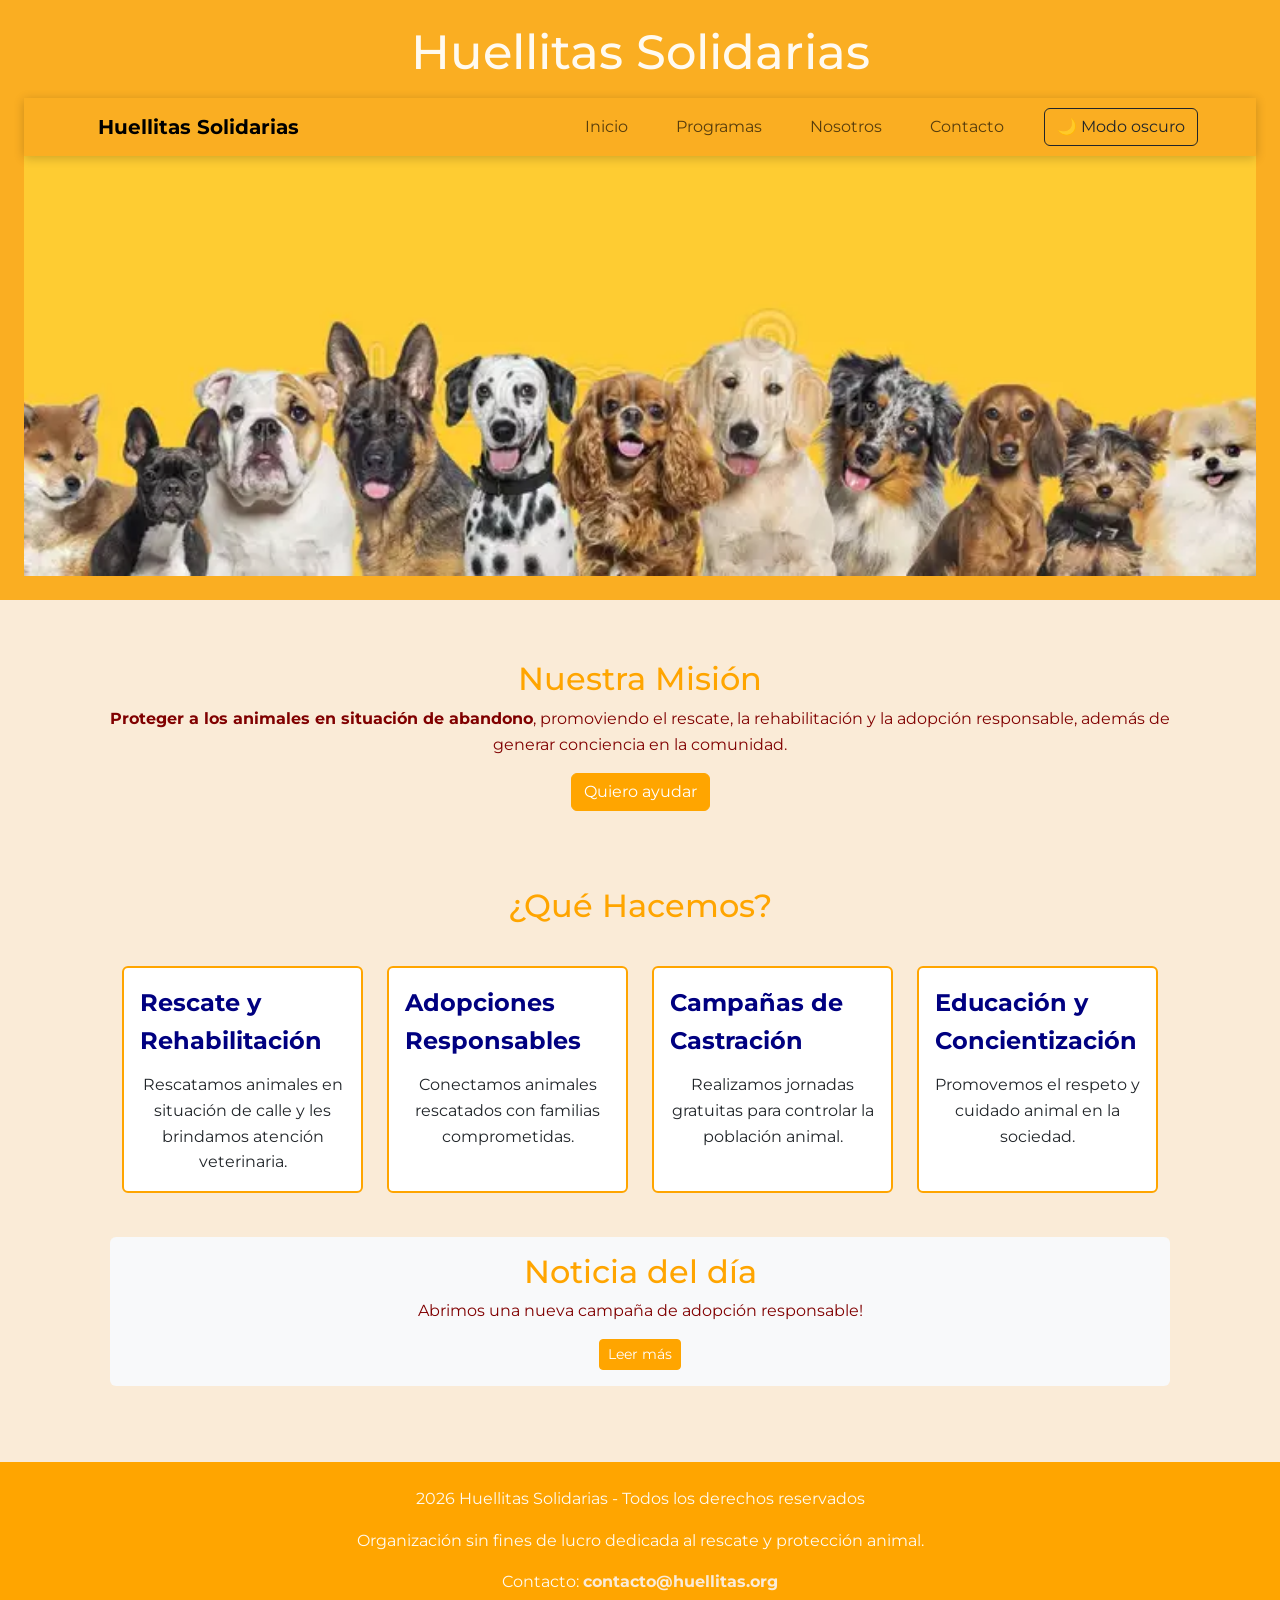
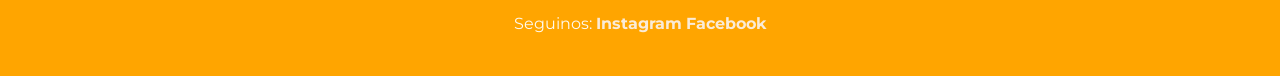
<file: index.html>
<!DOCTYPE html>
<html lang="es">
<head>
    <link rel="preconnect" href="https://fonts.googleapis.com">
    <link rel="preconnect" href="https://fonts.gstatic.com" crossorigin>
    <link href="https://fonts.googleapis.com/css2?family=Montserrat:ital,wght@0,100..900;1,100..900&display=swap" rel="stylesheet">
    <meta charset="UTF-8">
    <link href="https://cdn.jsdelivr.net/npm/bootstrap@5.3.3/dist/css/bootstrap.min.css" rel="stylesheet">
    <link rel="stylesheet" href="css/estilos.css">
    <meta name="viewport" content="width=device-width, initial-scale=1.0">
    <title>ONG Huellitas Solidarias</title>
</head>
<body>
    <header>
        <h1>Huellitas Solidarias</h1>
            <nav class="navbar navbar-expand-lg navbar-light">
            <div class="container">

                <a class="navbar-brand" href="index.html">
                    Huellitas Solidarias
                </a>

                <button class="navbar-toggler"
                        type="button"
                        data-bs-toggle="collapse"
                        data-bs-target="#menuPrincipal">

                    <span class="navbar-toggler-icon"></span>
                </button>

                <div class="collapse navbar-collapse" id="menuPrincipal">

                    <ul class="navbar-nav ms-auto">

                        <li class="nav-item">
                            <a class="nav-link" href="index.html">Inicio</a>
                        </li>

                        <li class="nav-item">
                            <a class="nav-link" href="programas.html">Programas</a>
                        </li>

                        <li class="nav-item">
                            <a class="nav-link" href="nosotros.html">Nosotros</a>
                        </li>

                        <li class="nav-item">
                            <a class="nav-link" href="contacto.html">Contacto</a>
                        </li>

                    </ul>

                    <button id="btn-dark" class="btn btn-outline-dark ms-lg-3">🌙 Modo oscuro</button>
                </div>

            </div>
            </nav>
        <img src="Imagenes/Nosotros/banner-perros.webp"
        alt="Banners de perros felices"
        class="banner">
    </header>
    <main>
    <section id="mision">
        <h2>Nuestra Misión</h2>
        <p><strong>Proteger a los animales en situación de abandono</strong>, promoviendo el rescate,
        la rehabilitación y la adopción responsable, además de generar conciencia
        en la comunidad.</p>
        <p class="text-center mt-3">
        <a href="contacto.html" class="btn btn-primary">
        Quiero ayudar
    </a>
</p>
    </section>
    <section id="funciones">

    <div class="container">

        <h2>¿Qué Hacemos?</h2>

        <div class="row g-4 mt-3">

            <div class="col-12 col-md-6 col-lg-3">

                <div class="card h-100">

                    <div class="card-body">
                        <strong class="card-title">Rescate y Rehabilitación</strong>

                        <p class="card-text">
                            Rescatamos animales en situación de calle y les brindamos atención veterinaria.
                        </p>
                    </div>

                </div>

            </div>

            <div class="col-12 col-md-6 col-lg-3">

                <div class="card h-100">

                    <div class="card-body">
                        <strong class="card-title">Adopciones Responsables</strong>

                        <p class="card-text">
                            Conectamos animales rescatados con familias comprometidas.
                        </p>
                    </div>

                </div>

            </div>

            <div class="col-12 col-md-6 col-lg-3">

                <div class="card h-100">

                    <div class="card-body">
                        <strong class="card-title">Campañas de Castración</strong>

                        <p class="card-text">
                            Realizamos jornadas gratuitas para controlar la población animal.
                        </p>
                    </div>

                </div>

            </div>

            <div class="col-12 col-md-6 col-lg-3">

                <div class="card h-100">

                    <div class="card-body">
                        <strong class="card-title">Educación y Concientización</strong>

                        <p class="card-text">
                            Promovemos el respeto y cuidado animal en la sociedad.
                        </p>
                    </div>

                </div>

            </div>

        </div>

    </div>

</section>
        <article class="p-3 my-4 bg-light rounded text-center">
            <h3>Noticia del día</h3>
            <p>Abrimos una nueva campaña de adopción responsable!</p>
            
            <p id="texto-extra" class="d-none">
                Sumate este sábado en la puerta de la Universidad de Hurlingham para conocer a los cachorros que buscan un hogar estable.
                Vos podes ser parte de esta iniciativa y ayudar a que más animales encuentren un hogar lleno de amor.
            </p>
            
            <button id="btn-leer" class="btn btn-primary btn-sm">Leer más</button>
        </article>

    </main>
    <footer>
        <p>2026 Huellitas Solidarias - Todos los derechos reservados</p>

        <p>Organización sin fines de lucro dedicada al rescate y protección animal.</p>

        <p>
            Contacto:
            <a href="mailto:contacto@huellitas.org">contacto@huellitas.org</a>
        </p>

        <p>
            Seguinos:
            <a href="#">Instagram</a> 
            <a href="#">Facebook</a>
        </p>
    </footer>
<script src="https://cdn.jsdelivr.net/npm/bootstrap@5.3.3/dist/js/bootstrap.bundle.min.js"></script>
<script src="js/main.js"></script>
</body>
</html>
</file>
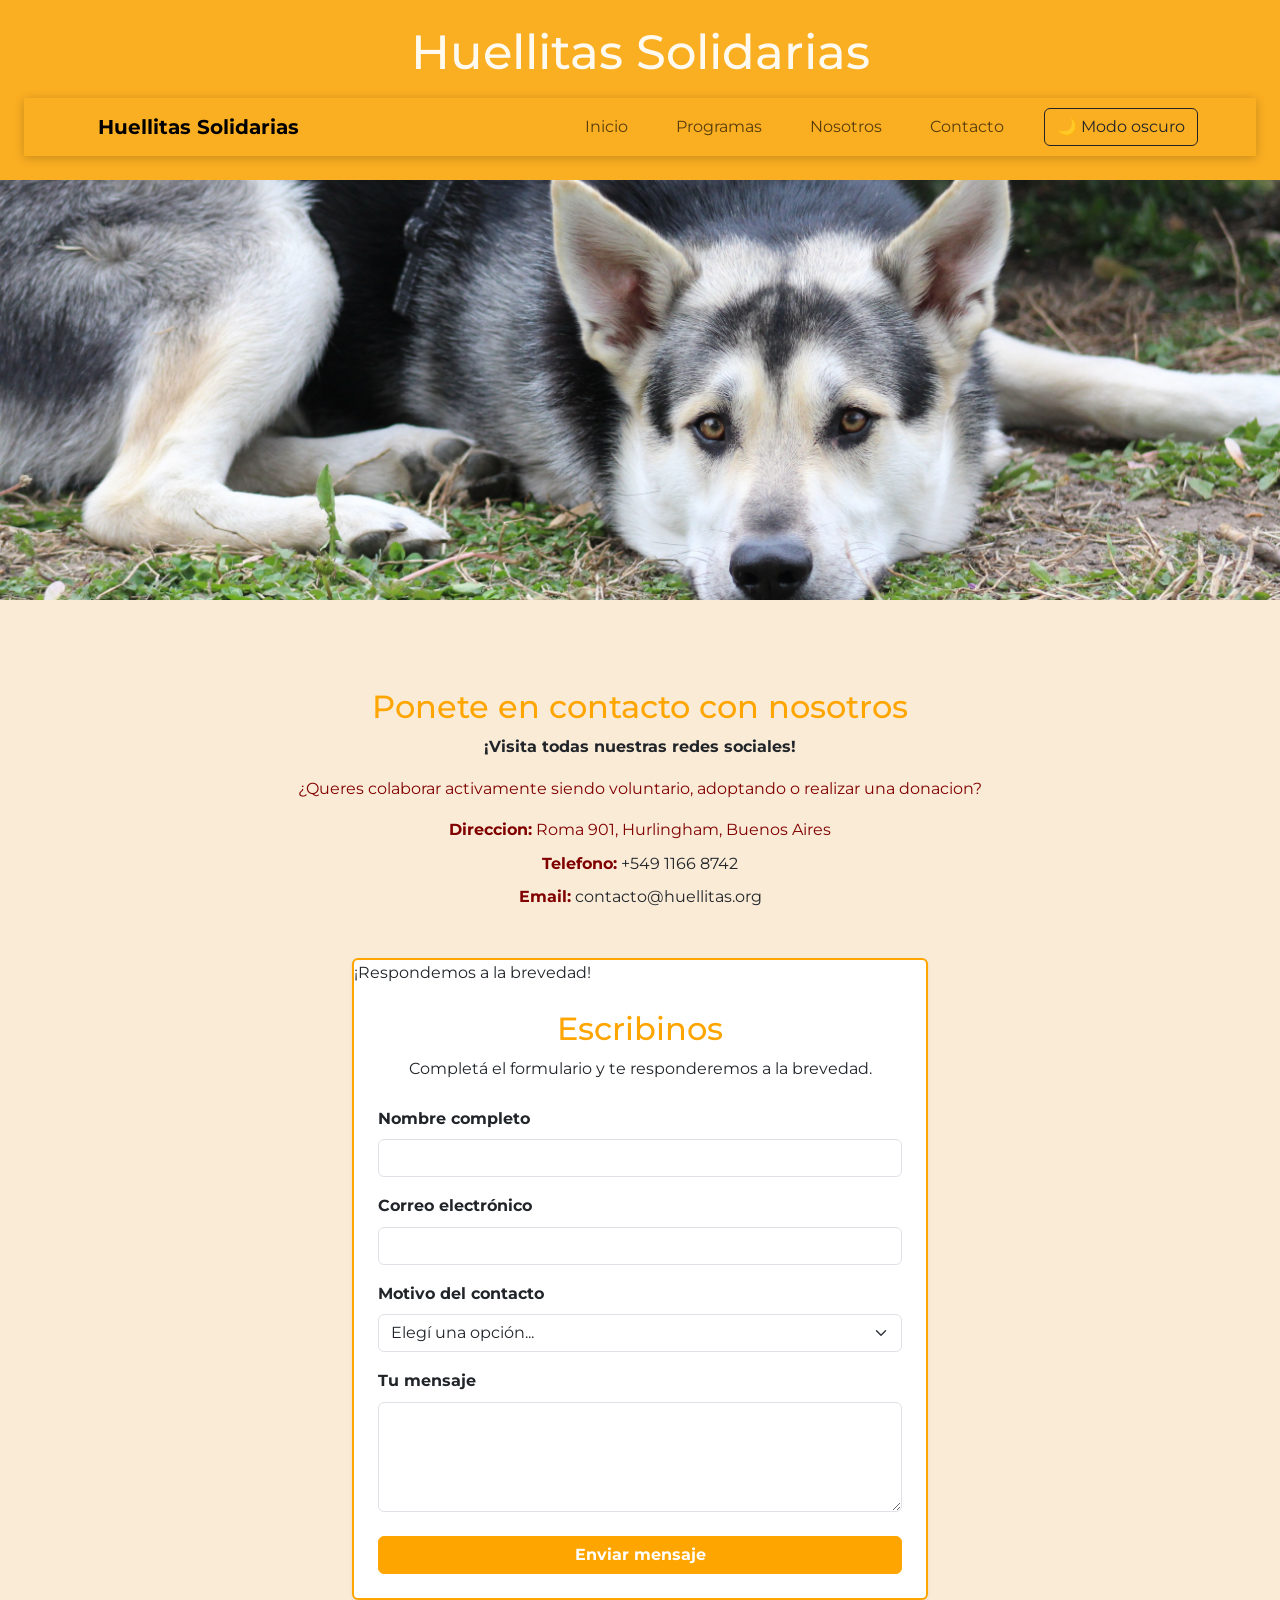
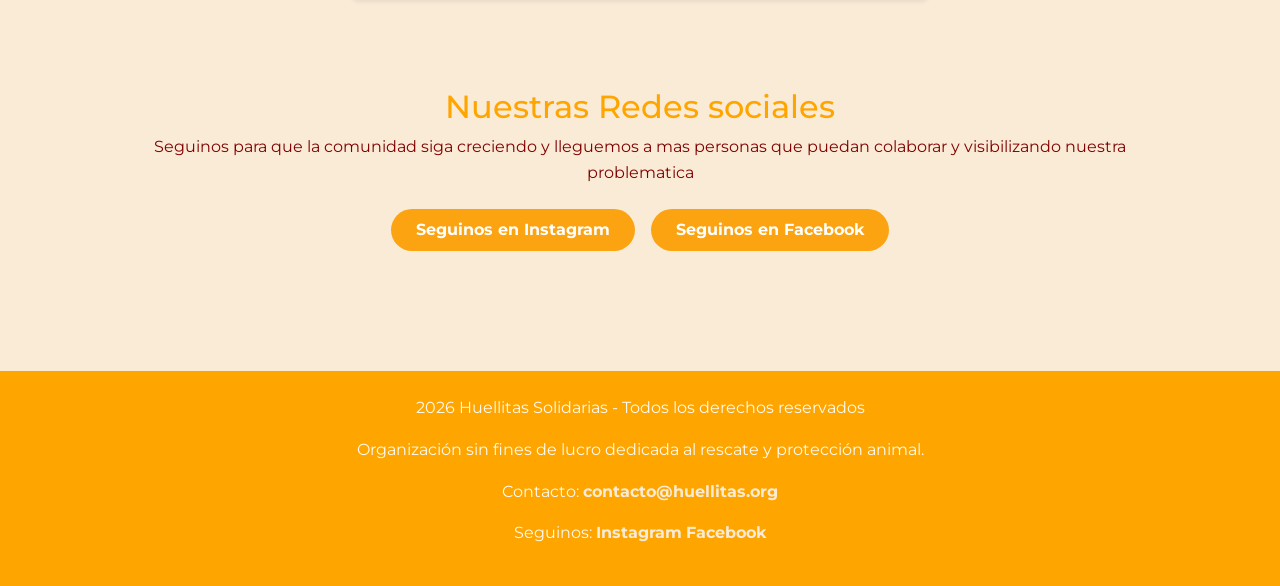
<file: contacto.html>
<!doctype html>
<html lang="es">
  <head>
    <link rel="preconnect" href="https://fonts.googleapis.com" />
    <link rel="preconnect" href="https://fonts.gstatic.com" crossorigin />
    <link
      href="https://fonts.googleapis.com/css2?family=Montserrat:ital,wght@0,100..900;1,100..900&display=swap"
      rel="stylesheet"
    />
    <meta charset="UTF-8" />

    <link
      href="https://cdn.jsdelivr.net/npm/bootstrap@5.3.3/dist/css/bootstrap.min.css"
      rel="stylesheet"
    />

    <link rel="stylesheet" href="css/estilos.css" />

    <meta name="viewport" content="width=device-width, initial-scale=1.0" />
    <title>Contacto - ONG Huellitas Solidarias</title>
  </head>
  <body>
    <header>
      <h1>Huellitas Solidarias</h1>
      <nav class="navbar navbar-expand-lg navbar-light">
        <div class="container">
          <a class="navbar-brand" href="index.html"> Huellitas Solidarias </a>

          <button
            class="navbar-toggler"
            type="button"
            data-bs-toggle="collapse"
            data-bs-target="#menuPrincipal"
          >
            <span class="navbar-toggler-icon"></span>
          </button>

          <div class="collapse navbar-collapse" id="menuPrincipal">
            <ul class="navbar-nav ms-auto">
              <li class="nav-item">
                <a class="nav-link" href="index.html">Inicio</a>
              </li>

              <li class="nav-item">
                <a class="nav-link" href="programas.html">Programas</a>
              </li>

              <li class="nav-item">
                <a class="nav-link" href="nosotros.html">Nosotros</a>
              </li>

              <li class="nav-item">
                <a class="nav-link" href="contacto.html">Contacto</a>
              </li>
            </ul>
            <button id="btn-dark" class="btn btn-outline-dark ms-lg-3">
              🌙 Modo oscuro
            </button>
          </div>
        </div>
      </nav>
    </header>
    <img
      src="./Imagenes/Contacto/Perrito-hdr.jpg"
      alt="Img de perrito con cartel de adopcion"
      class="banner"
    />
    <main>
      <section class="container text-center mt-5 mb-2">
        <h2>Ponete en contacto con nosotros</h2>
        <p>
          <a href="#redes" class="text-decoration-none text-dark fw-bold">
            ¡Visita todas nuestras redes sociales!
          </a>
        </p>
        <p class="mb-2">
          ¿Queres colaborar activamente siendo voluntario, adoptando o realizar
          una donacion?
        </p>

        <dl class="m-0 p-0 mt-3">
          <div class="mb-2">
            <dt class="d-inline fs-6">Direccion:</dt>
            <dd class="d-inline m-0">Roma 901, Hurlingham, Buenos Aires</dd>
          </div>

          <div class="mb-2">
            <dt class="d-inline fs-6">Telefono:</dt>
            <dd class="d-inline m-0">
              <a href="tel:+54911668742" class="text-decoration-none text-dark"
                >+549 1166 8742</a
              >
            </dd>
          </div>

          <div>
            <dt class="d-inline fs-6">Email:</dt>
            <dd class="d-inline m-0">
              <a
                href="mailto:contacto@huellitas.org"
                class="text-decoration-none text-dark"
                >contacto@huellitas.org</a
              >
            </dd>
          </div>
        </dl>
      </section>
      <section
        id="formulario"
        class="container mt-2 mb-5"
        style="max-width: 600px"
      >
        <div class="card shadow-sm position-relative">
          <div class="etiqueta-flotante">¡Respondemos a la brevedad!</div>

          <div class="card-body p-4 text-start">
            <h2 class="text-center">Escribinos</h2>
            <p class="text-center mb-4">
              Completá el formulario y te responderemos a la brevedad.
            </p>

            <form action="#" method="post">
              <div class="mb-3">
                <label for="nombre" class="form-label fw-bold"
                  >Nombre completo</label
                >
                <input
                  type="text"
                  id="nombre"
                  name="nombre"
                  class="form-control"
                  required
                />
              </div>

              <div class="mb-3">
                <label for="email" class="form-label fw-bold"
                  >Correo electrónico</label
                >
                <input
                  type="email"
                  id="email"
                  name="email"
                  class="form-control"
                  required
                />
              </div>

              <div class="mb-3">
                <label for="motivo" class="form-label fw-bold"
                  >Motivo del contacto</label
                >
                <select id="motivo" name="motivo" class="form-select" required>
                  <option value="">Elegí una opción...</option>
                  <option value="adoptar">Quiero adoptar</option>
                  <option value="voluntario">Quiero ser voluntario</option>
                  <option value="donar">Quiero hacer una donación</option>
                </select>
              </div>

              <div class="mb-4">
                <label for="mensaje" class="form-label fw-bold"
                  >Tu mensaje</label
                >
                <textarea
                  id="mensaje"
                  name="mensaje"
                  rows="4"
                  class="form-control"
                  required
                ></textarea>
              </div>

              <button type="submit" class="btn btn-primary w-100 fw-bold">
                Enviar mensaje
              </button>
            </form>
          </div>
        </div>
      </section>
      <section id="redes" class="container text-center mt-1 mb-5">
        <h2>Nuestras Redes sociales</h2>
        <p class="mb-4">
          Seguinos para que la comunidad siga creciendo y lleguemos a mas
          personas que puedan colaborar y visibilizando nuestra problematica
        </p>

        <div class="d-flex justify-content-center gap-3">
          <a
            href="https://www.instagram.com/"
            target="_blank"
            rel="noopener noreferrer"
            class="btn fw-bold px-4 py-2 rounded-pill"
            style="background-color: #fca311; color: #fff"
          >
            Seguinos en Instagram
          </a>

          <a
            href="https://www.Facebook.com/"
            target="_blank"
            rel="noopener noreferrer"
            class="btn fw-bold px-4 py-2 rounded-pill"
            style="background-color: #fca311; color: #fff"
          >
            Seguinos en Facebook
          </a>
        </div>
      </section>
    </main>

    <footer>
      <p>2026 Huellitas Solidarias - Todos los derechos reservados</p>

      <p>
        Organización sin fines de lucro dedicada al rescate y protección animal.
      </p>

      <p>
        Contacto:
        <a href="mailto:contacto@huellitas.org">contacto@huellitas.org</a>
      </p>

      <p>
        Seguinos:
        <a href="#">Instagram</a>
        <a href="#">Facebook</a>
      </p>
    </footer>
    <script src="https://cdn.jsdelivr.net/npm/bootstrap@5.3.3/dist/js/bootstrap.bundle.min.js"></script>
    <script src="js/main.js"></script>
  </body>
</html>
</file>
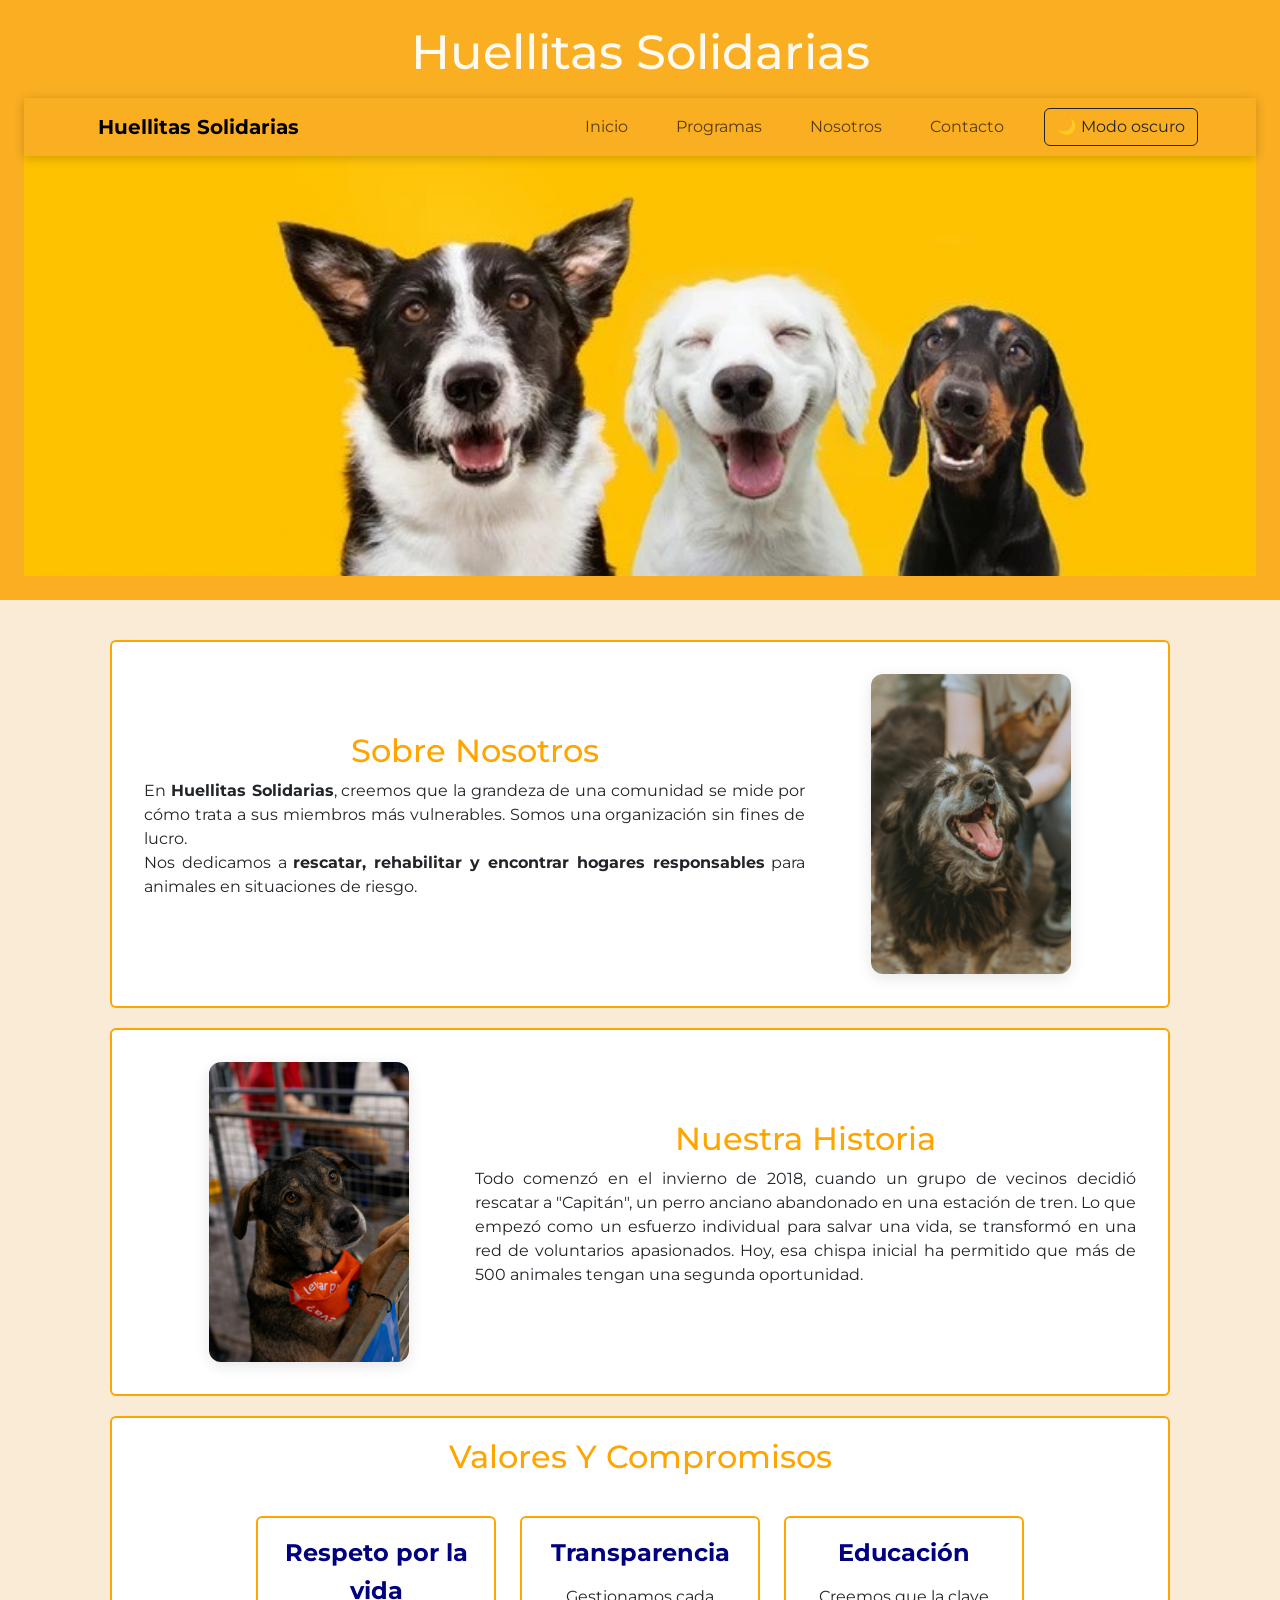
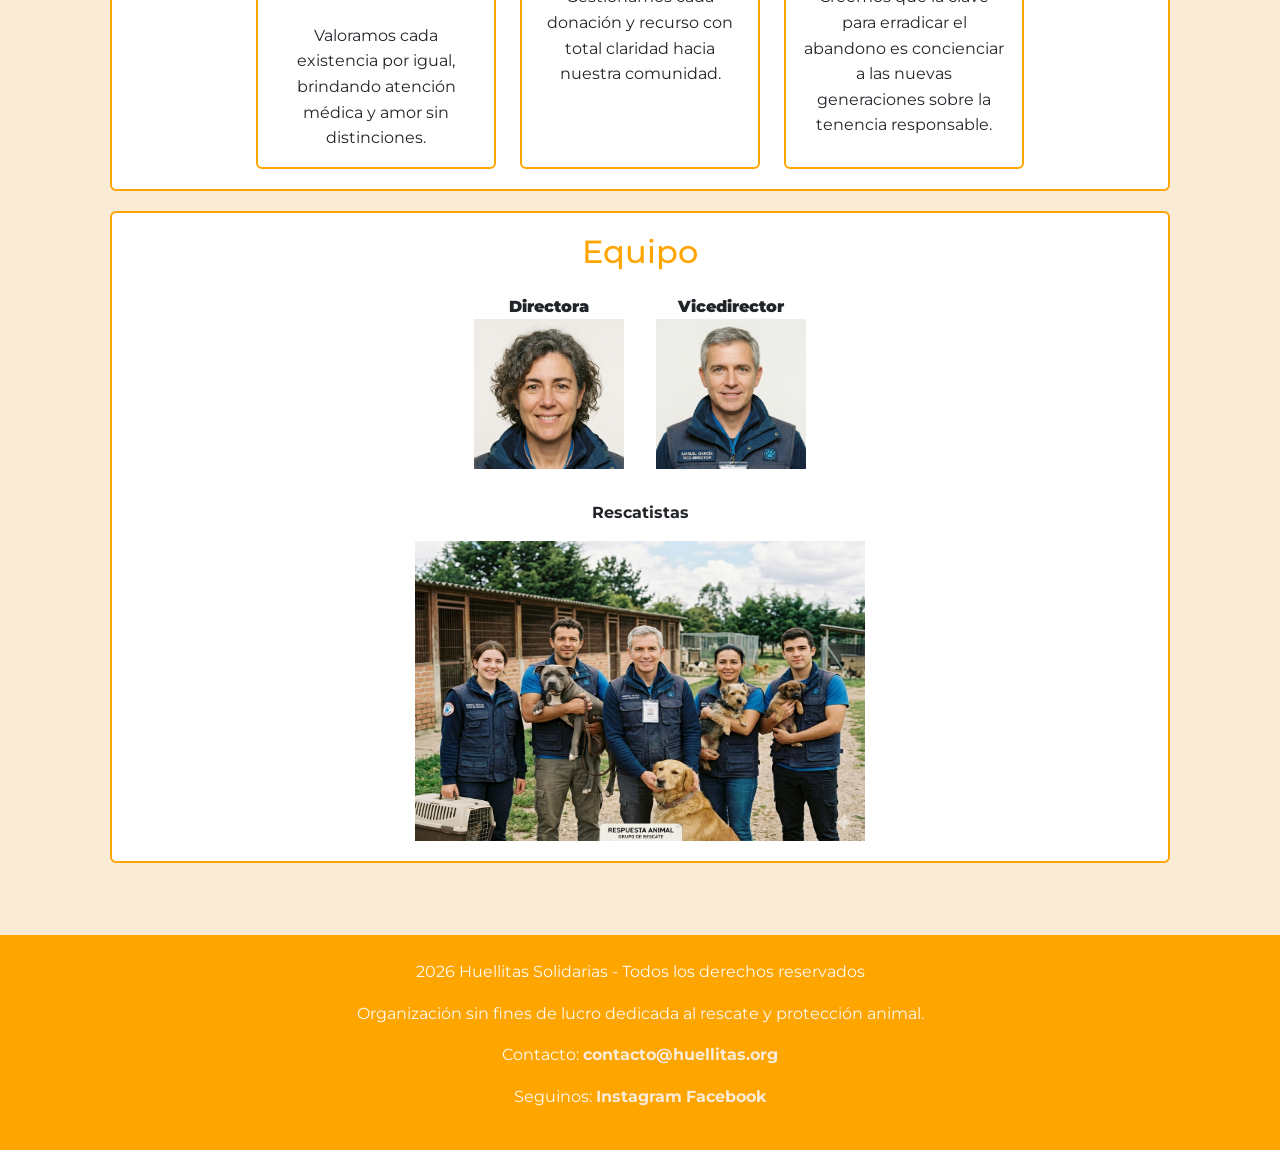
<file: nosotros.html>
<!doctype html>
<html lang="es">
  <head>
    <meta charset="UTF-8" >
    <meta name="viewport" content="width=device-width, initial-scale=1.0" >
    <title>Nosotros - ONG Huellitas Solidarias</title>

    <link rel="preconnect" href="https://fonts.googleapis.com" >
    <link rel="preconnect" href="https://fonts.gstatic.com" crossorigin >
    <link
      href="https://fonts.googleapis.com/css2?family=Montserrat:ital,wght@0,100..900;1,100..900&display=swap"
      rel="stylesheet"
    >

    <link
      href="https://cdn.jsdelivr.net/npm/bootstrap@5.3.3/dist/css/bootstrap.min.css"
      rel="stylesheet"
    >

    <link rel="stylesheet" href="css/estilos.css" >
  </head>
  <body>
    <header>
      <h1>Huellitas Solidarias</h1>
      <nav class="navbar navbar-expand-lg navbar-light">
        <div class="container">
          <a class="navbar-brand" href="index.html"> Huellitas Solidarias </a>

          <button
            class="navbar-toggler"
            type="button"
            data-bs-toggle="collapse"
            data-bs-target="#menuPrincipal"
          >
            <span class="navbar-toggler-icon"></span>
          </button>

          <div class="collapse navbar-collapse" id="menuPrincipal">
            <ul class="navbar-nav ms-auto">
              <li class="nav-item">
                <a class="nav-link" href="index.html">Inicio</a>
              </li>

              <li class="nav-item">
                <a class="nav-link" href="programas.html">Programas</a>
              </li>

              <li class="nav-item">
                <a class="nav-link" href="nosotros.html">Nosotros</a>
              </li>

              <li class="nav-item">
                <a class="nav-link" href="contacto.html">Contacto</a>
              </li>
            </ul>
            <button id="btn-dark" class="btn btn-outline-dark ms-lg-3">🌙 Modo oscuro</button>
          </div>
        </div>
      </nav>
      <img src="Imagenes/Nosotros/Banner-nosotros.jpg"
        alt="Banners de perros felices"
        class="banner">
    </header>
    <main>
      <section id="Sobre-Nosotros" class="card">
        <article>
          <h2>Sobre Nosotros</h2>
          <p>
            En <strong>Huellitas Solidarias</strong>, creemos que la grandeza de
            una comunidad se mide por cómo trata a sus miembros más vulnerables.
            Somos una organización sin fines de lucro. <br>Nos dedicamos 
            a <strong>rescatar, rehabilitar y encontrar hogares responsables</strong>
            para animales en situaciones de riesgo.
          </p>
        </article>
        <div>
          <img
            src="Imagenes/Nosotros/PerroRandom.jpg"
            alt="Mailo, el ultimo perro rescatado"
            height="250"
            width="200"
            loading="lazy"
          >
        </div>
      </section>

      <section  id="Nuestra-Historia" class="card">
        <article>
          <h2>Nuestra Historia</h2>
          <p>
            Todo comenzó en el invierno de 2018, cuando un grupo de vecinos
            decidió rescatar a "Capitán", un perro anciano abandonado en una
            estación de tren. Lo que empezó como un esfuerzo individual para
            salvar una vida, se transformó en una red de voluntarios
            apasionados. Hoy, esa chispa inicial ha permitido que más de 500
            animales tengan una segunda oportunidad.
          </p>
        </article>
        <div>
          <img
            src="Imagenes/Nosotros/Capitan.jpg"
            alt="Capitán, luego de ser rescatado"
            height="250"
            width="200"
            loading="lazy"
          >
        </div>
      </section>

      <section id="Valores-Y-Compromisos" class="card">
      <div class="container">

        <h2>Valores Y Compromisos</h2>
          
            <div class="row g-4 mt-3 justify-content-center">
                <div class="col-12 col-md-6 col-lg-3">
                    <div class="card h-100">
                        <div class="card-body">
                            <strong class="card-title">Respeto por la vida</strong>
                            <p class="card-text">
                              Valoramos cada existencia
                              por igual, brindando atención médica y amor sin distinciones.
                            </p>
                        </div>
                    </div>
                </div>
                <div class="col-12 col-md-6 col-lg-3">
                    <div class="card h-100">
                        <div class="card-body">
                            <strong class="card-title">Transparencia</strong>
                            <p class="card-text">
                            Gestionamos cada donación y
                            recurso con total claridad hacia nuestra comunidad.
                            </p>
                        </div>
                    </div>
                </div>
                <div class="col-12 col-md-6 col-lg-3">
                    <div class="card h-100">
                        <div class="card-body">
                            <strong class="card-title">Educación</strong>
                            <p class="card-text">
                              Creemos que la clave para erradicar el 
                              abandono es concienciar a las nuevas generaciones sobre la
                              tenencia responsable.
                            </p>
                        </div>
                    </div>
                </div>
              </div>
      </div>
      </section>

      <section id="Equipo" class="card">
        <article>
          <h2>Equipo</h2>
          <dl class="equipo-container">
            <div class="miembro">
              <dt><strong>Directora</strong></dt>
              <dd>
                <img
                  src="Imagenes/Equipo/Directora.png"
                  alt="Director de la ONG,Celia Gomez "
                  height="150"
                  width="150"
                  loading="lazy"
                >
              </dd>
            </div>
            <div class="miembro">
              <dt><strong>Vicedirector</strong></dt>
              <dd>
                <img
                  src="Imagenes/Equipo/Vicedirector.png"
                  alt="Vicedirector de la ONG, Manuel"
                  height="150"
                  width="150"
                  loading="lazy"
                >
              </dd>
            </div>
          </dl>
          <div class="rescatistas">
            <p><strong>Rescatistas</strong></p>
            <img
              src="Imagenes/Equipo/Grupo-Rescatistas.png"
              alt="Grupo de rescatistas"
              height="300"
              width="450"
            >
          </div>
        </article>
      </section>
    </main>

    <footer>
      <p>2026 Huellitas Solidarias - Todos los derechos reservados</p>
      <p>
        Organización sin fines de lucro dedicada al rescate y protección animal.
      </p>
      <p>
        Contacto:
        <a href="mailto:contacto@huellitas.org">contacto@huellitas.org</a>
      </p>
      <p>
        Seguinos:
        <a href="#">Instagram</a>
        <a href="#">Facebook</a>
      </p>
    </footer>
  <script src="https://cdn.jsdelivr.net/npm/bootstrap@5.3.3/dist/js/bootstrap.bundle.min.js"></script>
  <script src="js/main.js"></script>
  </body>
</html>
</file>
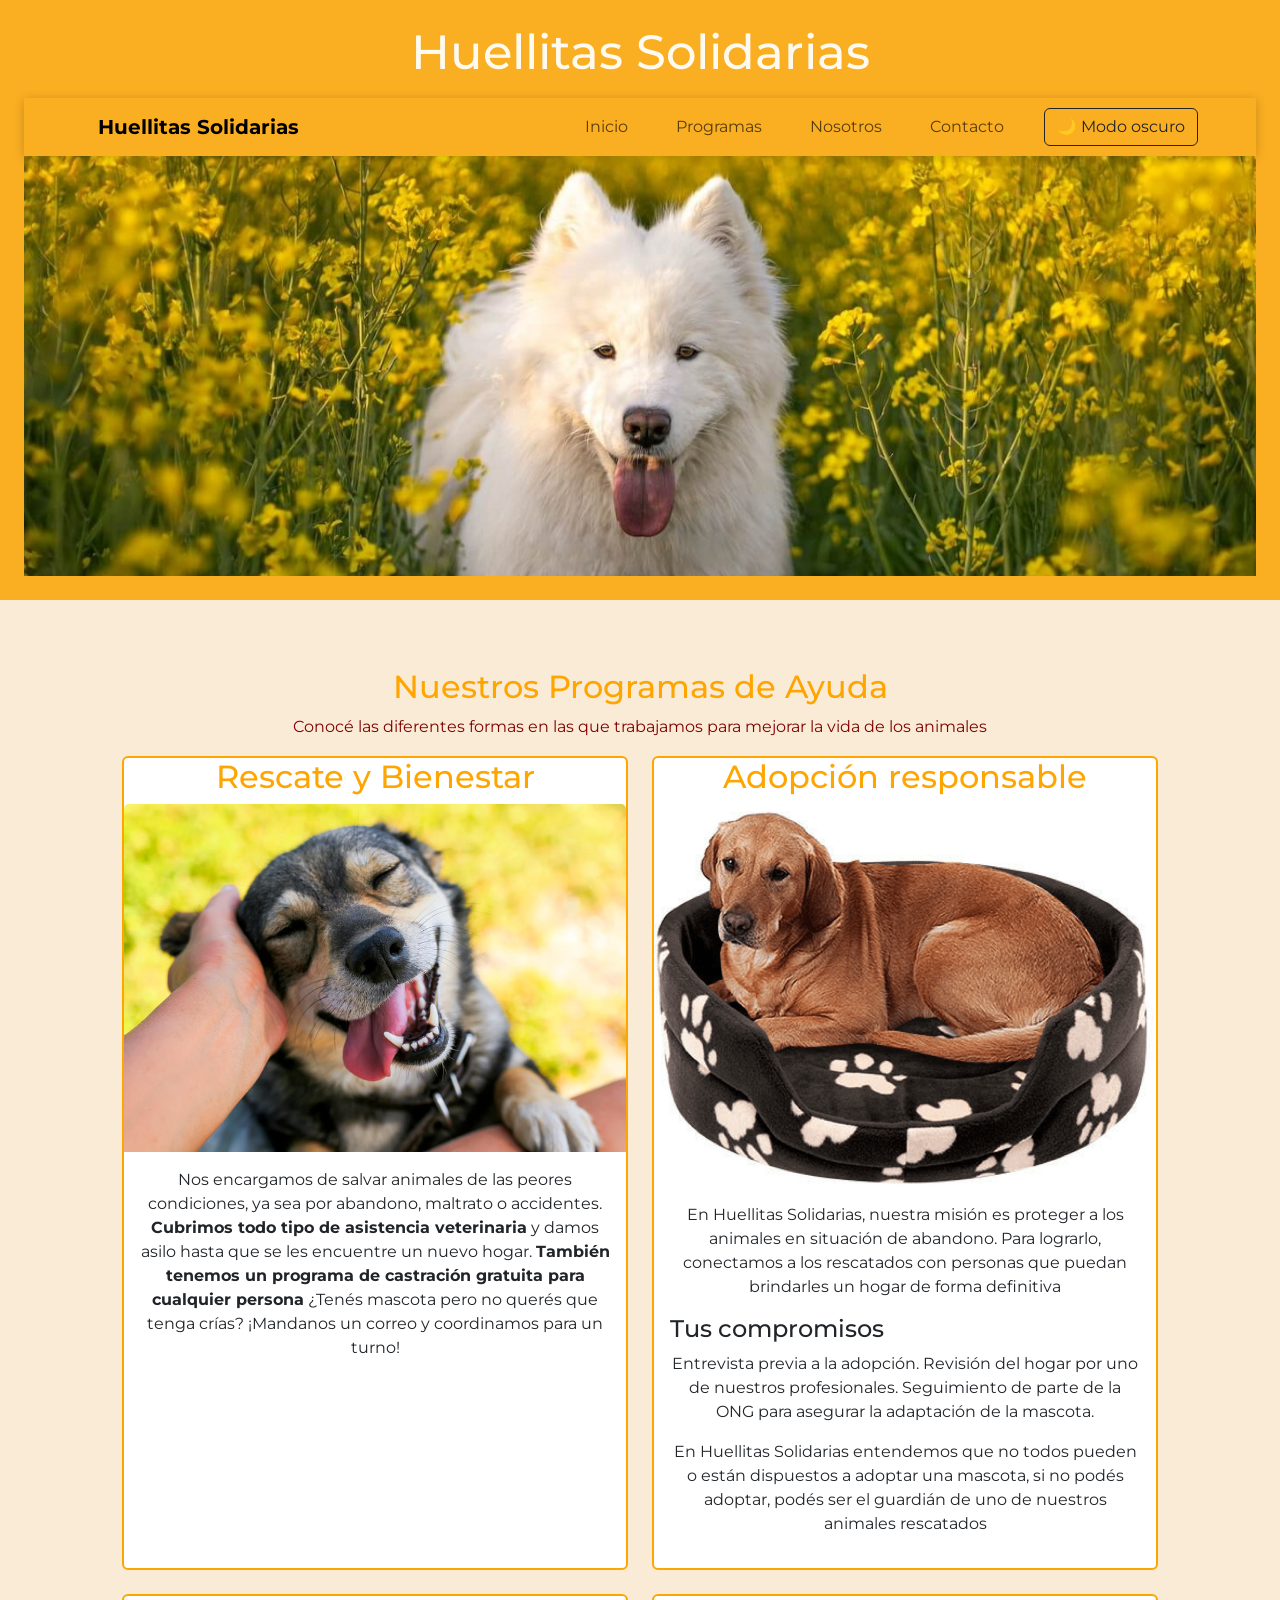
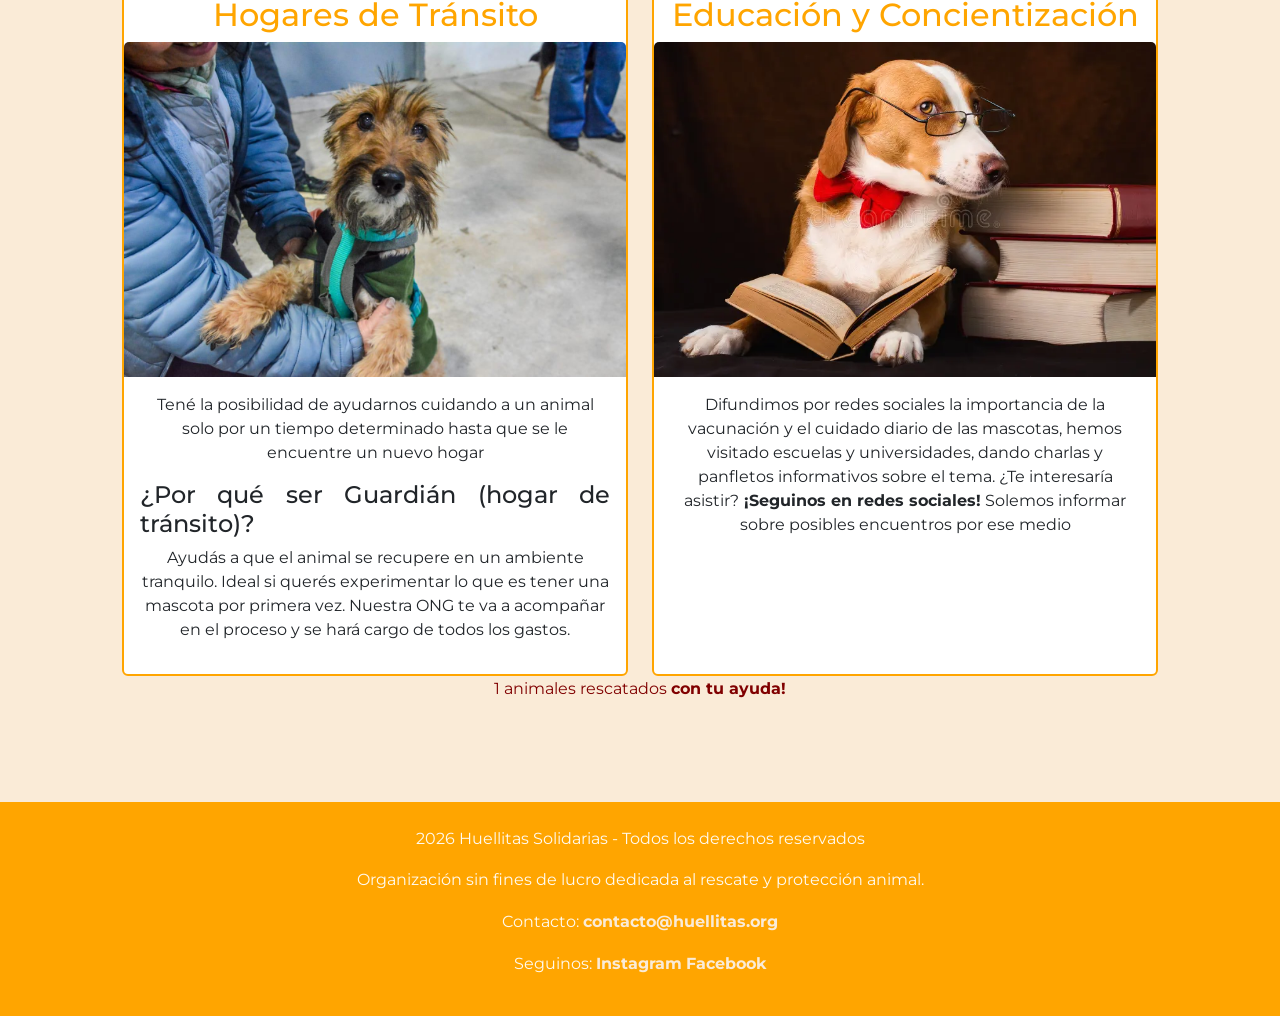
<file: programas.html>
<!DOCTYPE html>
<html lang="es">
    <head>
        <link rel="preconnect" href="https://fonts.googleapis.com">
        <link rel="preconnect" href="https://fonts.gstatic.com" crossorigin>
        <link href="https://fonts.googleapis.com/css2?family=Montserrat:ital,wght@0,100..900;1,100..900&display=swap" rel="stylesheet">
        <meta charset="UTF-8">
        <link href="https://cdn.jsdelivr.net/npm/bootstrap@5.3.3/dist/css/bootstrap.min.css" rel="stylesheet">
        <link rel="stylesheet" href="css/estilos.css">
        <meta name="viewport" content="width=device-width, initial-scale=1.0">
        <title>Programas - ONG Huellitas Solidarias</title>
    </head>
    <body>
        <header>
            <h1>Huellitas Solidarias</h1>
                <nav class="navbar navbar-expand-lg navbar-light">
                <div class="container">
                
                    <a class="navbar-brand" href="index.html">
                        Huellitas Solidarias
                    </a>
                
                    <button class="navbar-toggler"
                            type="button"
                            data-bs-toggle="collapse"
                            data-bs-target="#menuPrincipal">
                
                        <span class="navbar-toggler-icon"></span>
                    </button>
                
                    <div class="collapse navbar-collapse" id="menuPrincipal">
                    
                        <ul class="navbar-nav ms-auto">
                        
                            <li class="nav-item">
                                <a class="nav-link" href="index.html">Inicio</a>
                            </li>
                        
                            <li class="nav-item">
                                <a class="nav-link" href="programas.html">Programas</a>
                            </li>
                        
                            <li class="nav-item">
                                <a class="nav-link" href="nosotros.html">Nosotros</a>
                            </li>
                        
                            <li class="nav-item">
                                <a class="nav-link" href="contacto.html">Contacto</a>
                            </li>
                        
                        </ul>
                        
                        <button id="btn-dark" class="btn btn-outline-dark ms-lg-3">🌙 Modo oscuro</button>
                    </div>
                
                </div>
                </nav>
            <img src="Imagenes/Programa/perroFelizHeader.jpg"
            alt="Banner de perro en medio de la naturaleza"
            class="banner">
        </header>
    
        <main>
            <div class="container my-5">
            
                <h2>Nuestros Programas de Ayuda</h2>
                <p>Conocé las diferentes formas en las que trabajamos para mejorar la vida de los animales</p>
                <div class="row g-4">
                    
                    <article id="rescate" class="col-12 col-md-6 col-lg-6">
                        <div class="card h-100">
                            <h3>Rescate y Bienestar</h3>
                            <img
                            class="card-img-top"
                            src="Imagenes/Programa/perroFeliz.jpg"
                            alt="Perro siendo acariciado"
                            />
                            <div class="card-body d-flex flex-column">
                                <p>Nos encargamos de salvar animales de las peores condiciones, ya sea por abandono, maltrato o accidentes. <strong>Cubrimos todo tipo de asistencia veterinaria</strong> y damos asilo hasta que se les encuentre un nuevo hogar. <strong>También tenemos un programa de castración gratuita para cualquier persona</strong> ¿Tenés mascota pero no querés que tenga crías? ¡Mandanos un correo y coordinamos para un turno!</p>
                            </div>
                        </div>
                    </article>
                    
                    <article id="adopcion" class="col-12 col-md-6 col-lg-6">
                        <div class="card h-100">
                            <h3>Adopción responsable</h3>
                            <img
                            class="card-img-top"
                            src="Imagenes/Programa/perroCamita.png"
                            alt="Perro acostado en camita"
                            />
                            <div class="card-body d-flex flex-column">
                                <p>En Huellitas Solidarias, nuestra misión es proteger a los animales en situación de abandono. Para lograrlo, conectamos a los rescatados con personas que puedan brindarles un hogar de forma definitiva</p>
                                <h4>Tus compromisos </h4>
                                <p>
                                    Entrevista previa a la adopción.
                                    Revisión del hogar por uno de nuestros profesionales.
                                    Seguimiento de parte de la ONG para asegurar la adaptación de la mascota.
                                </p>
                                
                                <p>En Huellitas Solidarias entendemos que no todos pueden o están dispuestos a adoptar una mascota, si no podés adoptar, podés ser el guardián de uno de nuestros animales rescatados</p>
                            </div>
                        </div>
                    </article>
                    
                    <article id="transito" class="col-12 col-md-6 col-lg-6">
                        <div class="card h-100">
                            <h3>Hogares de Tránsito</h3>
                            <img
                            class="card-img-top"
                            src="Imagenes/Programa/perroConFamiliaDeTransito.jpg"
                            alt="Perro sostenido por una persona"
                            />
                            <div class="card-body d-flex flex-column">
                                <p>Tené la posibilidad de ayudarnos cuidando a un animal solo por un tiempo determinado hasta que se le encuentre un nuevo hogar</p>
                                <h4>¿Por qué ser Guardián (hogar de tránsito)?</h4>
                                <p>
                                    Ayudás a que el animal se recupere en un ambiente tranquilo.
                                    Ideal si querés experimentar lo que es tener una mascota por primera vez.
                                    Nuestra ONG te va a acompañar en el proceso y se hará cargo de todos los gastos.
                                </p>
                            </div>
                        </div>
                    </article>
                    
                    <article id="concientizacion" class="col-12 col-md-6 col-lg-6">
                        <div class="card h-100">
                            <h3>Educación y Concientización</h3>
                            <img
                            class="card-img-top"
                            src="Imagenes/Programa/perroEducado.jpg"
                            alt="Perro con lentes leyendo un libro"
                            />
                            <div class="card-body d-flex flex-column">
                                <p>Difundimos por redes sociales la importancia de la vacunación y el cuidado diario de las mascotas, hemos visitado escuelas y universidades, dando charlas y panfletos informativos sobre el tema. ¿Te interesaría asistir?<strong> ¡Seguinos en redes sociales!</strong> Solemos informar sobre posibles encuentros por ese medio</p>
                            </div>
                        </div>
                    </article>
                    
                </div>
                
                <p><span id="contador-rescates">0</span> animales rescatados <strong>con tu ayuda!</strong></p>
            </div>
            
        </main>
        <footer>
            <p>2026 Huellitas Solidarias - Todos los derechos reservados</p>
            
            <p>Organización sin fines de lucro dedicada al rescate y protección animal.</p>
            
            <p>
                Contacto:
                <a href="mailto:contacto@huellitas.org">contacto@huellitas.org</a>
            </p>
            
            <p>
                    Seguinos:
                <a href="#">Instagram</a> 
                <a href="#">Facebook</a>
            </p>
        </footer>
    
    <script src="https://cdn.jsdelivr.net/npm/bootstrap@5.3.3/dist/js/bootstrap.bundle.min.js"></script>
    <script src="js/main.js"></script>
    </body>
</html>
</file>
<file: css/estilos.css>
/*Variables*/
:root {
--color-primario: floralwhite;
--color-secundario: orange;
--color-acento: navy;
--color-fondo: antiquewhite;
--color-fondo-secundario: rgb(250, 174, 34);
--color-texto: maroon;
}
/*reset*/
* {
    box-sizing: border-box; 
    margin: 0;
    padding: 0;
}
img {
    max-width: 100%;
}
/*Body*/
body{
    color: var(--color-texto) ;
    background-color: var(--color-fondo);
    font-family: 'Montserrat', sans-serif;
    font-size: 1rem;
    line-height: 1.6;
}
h1{
    font-size: 3em;
    color: var(--color-primario);
}
h2, h3 {
    color: var(--color-secundario) ;
    font-size: 2rem ;
    text-align: center;
}
p{
    text-align: center;
}
/*Header*/ 
header {
    background-color: var(--color-fondo-secundario);
    padding: 1.5rem;
    text-align: center;
}
/*Navbar*/
nav {
    margin-top: 1rem;
    padding: 1rem;
    text-align: center;
}

nav a {
    text-decoration: none;
    color: var(--color-acento);
    margin: 0 1rem;
    font-weight: bold;
    transition: color 0.3s ease;
}

nav a:hover {
    color: var(--color-fondo);
}
/*Footer*/
footer {
    background-color: var(--color-secundario);
    color: var(--color-primario);
    text-align: center;
    padding: 1.5rem;
    margin-top: 2rem;
}

footer a {
    color: var(--color-fondo);
    text-decoration: none;
    font-weight: bold;
}

footer a:hover {
    color: var(--color-texto);
}
/*Section*/
section {
    background-color: var(--color-fondo);
    padding: 20px 0;
    margin: 20px 0;
}

main {
    max-width: 1100px;
    margin: 0 auto;
    padding: 20px; 
}

article{
    text-align: justify;
    line-height: 1.5;
}

#Sobre-Nosotros,
#Nuestra-Historia{
    display: flex;
    flex-direction: row;
    align-items: center;
    padding: 2rem;

}

#Nuestra-Historia{
flex-direction: row-reverse;

}

#Nuestra-Historia article,
#Sobre-Nosotros article{
    flex: 2;
}

#Sobre-Nosotros div,
#Nuestra-Historia div{
    flex: 1;
    display: flex;
    justify-content: center;
}

#Sobre-Nosotros img, 
#Nuestra-Historia img{
    max-width: 300px;
    height: auto;
    box-shadow:  0px 4px 15px rgba(0, 0, 0, 0.1);
    border-radius: 12px;
}

#Sobre-Nosotros p,
#Nuestra-Historia p{
    text-align: justify;
}

@media (max-width: 768px) {
    #Sobre-Nosotros,
    #Nuestra-Historia{
        flex-direction: column;
    }

    #Sobre-Nosotros article,
    #Nuestra-Historia article,
    #Sobre-Nosotros div,
    #Nuestra-Historia div{
        flex: none;
        width: 100%;
    }

    #Sobre-Nosotros img,
    #Nuestra-Historia img{
        max-width: 100%;
    }
}

#Valores-Y-Compromisos .card-title {
    text-align: center;
}


#Equipo dl{
    display:flex;
    align-items: center;
    list-style: none;
    flex-wrap: wrap;

}

ul {
    list-style: none;
    padding-left: 0; 
    margin-top: 0;
    margin-bottom: 1rem;
}

.Equipo img{
    max-width: 100%;
}

.equipo-container{
    display: flex;
    justify-content: center;
    align-items: center;
    flex-wrap: wrap;
    gap: 2rem;
    margin-top: 1.5rem;
}

.miembro{
    text-align: center;
}

.rescatistas{
    text-align: center;
    margin-top: 1.5rem;
}
/* =========================
   Bootstrap Personalizado
========================= */

.btn-primary {
    background-color: var(--color-secundario);
    border-color: var(--color-secundario);
}

.btn-primary:hover {
    background-color: var(--color-texto);
    border-color: var(--color-texto);
    transition: 0.3s;
}

/* =========================
    Navbar Bootstrap
========================= */
.navbar {
    background-color: var(--color-fondo-secundario);
    box-shadow: 0 2px 10px rgba(0,0,0,.2);

    position: sticky;
    top: 0;
    z-index: 1000;
}

.navbar-brand {
    font-weight: bold;
}

.nav-link:hover {
    color: var(--color-secundario) !important;
}

.card {
    border: 2px solid var(--color-secundario);
    transition: transform 0.3s ease;
}

.card:hover {
    transform: translateY(-5px);
}

.card-title {
    color: var(--color-acento);
    font-size: 1.5rem;
    display: block;
    margin-bottom: 0.75rem;
}
.banner {
   width: 100%;    
    height: 420px;          
    object-fit: cover;     
    object-position: center;  
    display: block;
}
/* =========================
   Modo Oscuro
========================= */
body.dark-mode {
    background-color: #212529 !important;
    color: gray !important;
}

body.dark-mode section {
    background-color: #2c3034 !important; 
}

body.dark-mode h2, body.dark-mode h3 {
    color: #ffc107 !important;            
}

body.dark-mode article {
    background-color: #2c3034 !important; 
}

body.dark-mode header {
    background-color: #2c3034 !important;
}

body.dark-mode footer {
    background-color: #2c3034 !important;
    color: gray !important;
}

body.dark-mode footer a {
    color: #ffc107 !important;
}

body.dark-mode .navbar {
    background-color: #2c3034 !important;
}

body.dark-mode .navbar .nav-link {
    color: gray !important;
}

body.dark-mode .navbar .nav-link:hover {
    color: #ffc107 !important;
}

body.dark-mode .card {
    background-color: #2c3034 !important;
    border-color: #ffc107 !important;
    color: gray !important;
}

body.dark-mode .card-title {
    color: #ffc107 !important;
}

body.dark-mode .btn-outline-dark {
    color: gray !important;
    border-color: gray !important;
}

body.dark-mode .btn-outline-dark:hover {
    background-color: gray !important;
    color: #212529 !important;
}

body.dark-mode .etiqueta-flotante {
    background-color: #2c3034 !important;
    color: #ffc107 !important;
}
</file>
